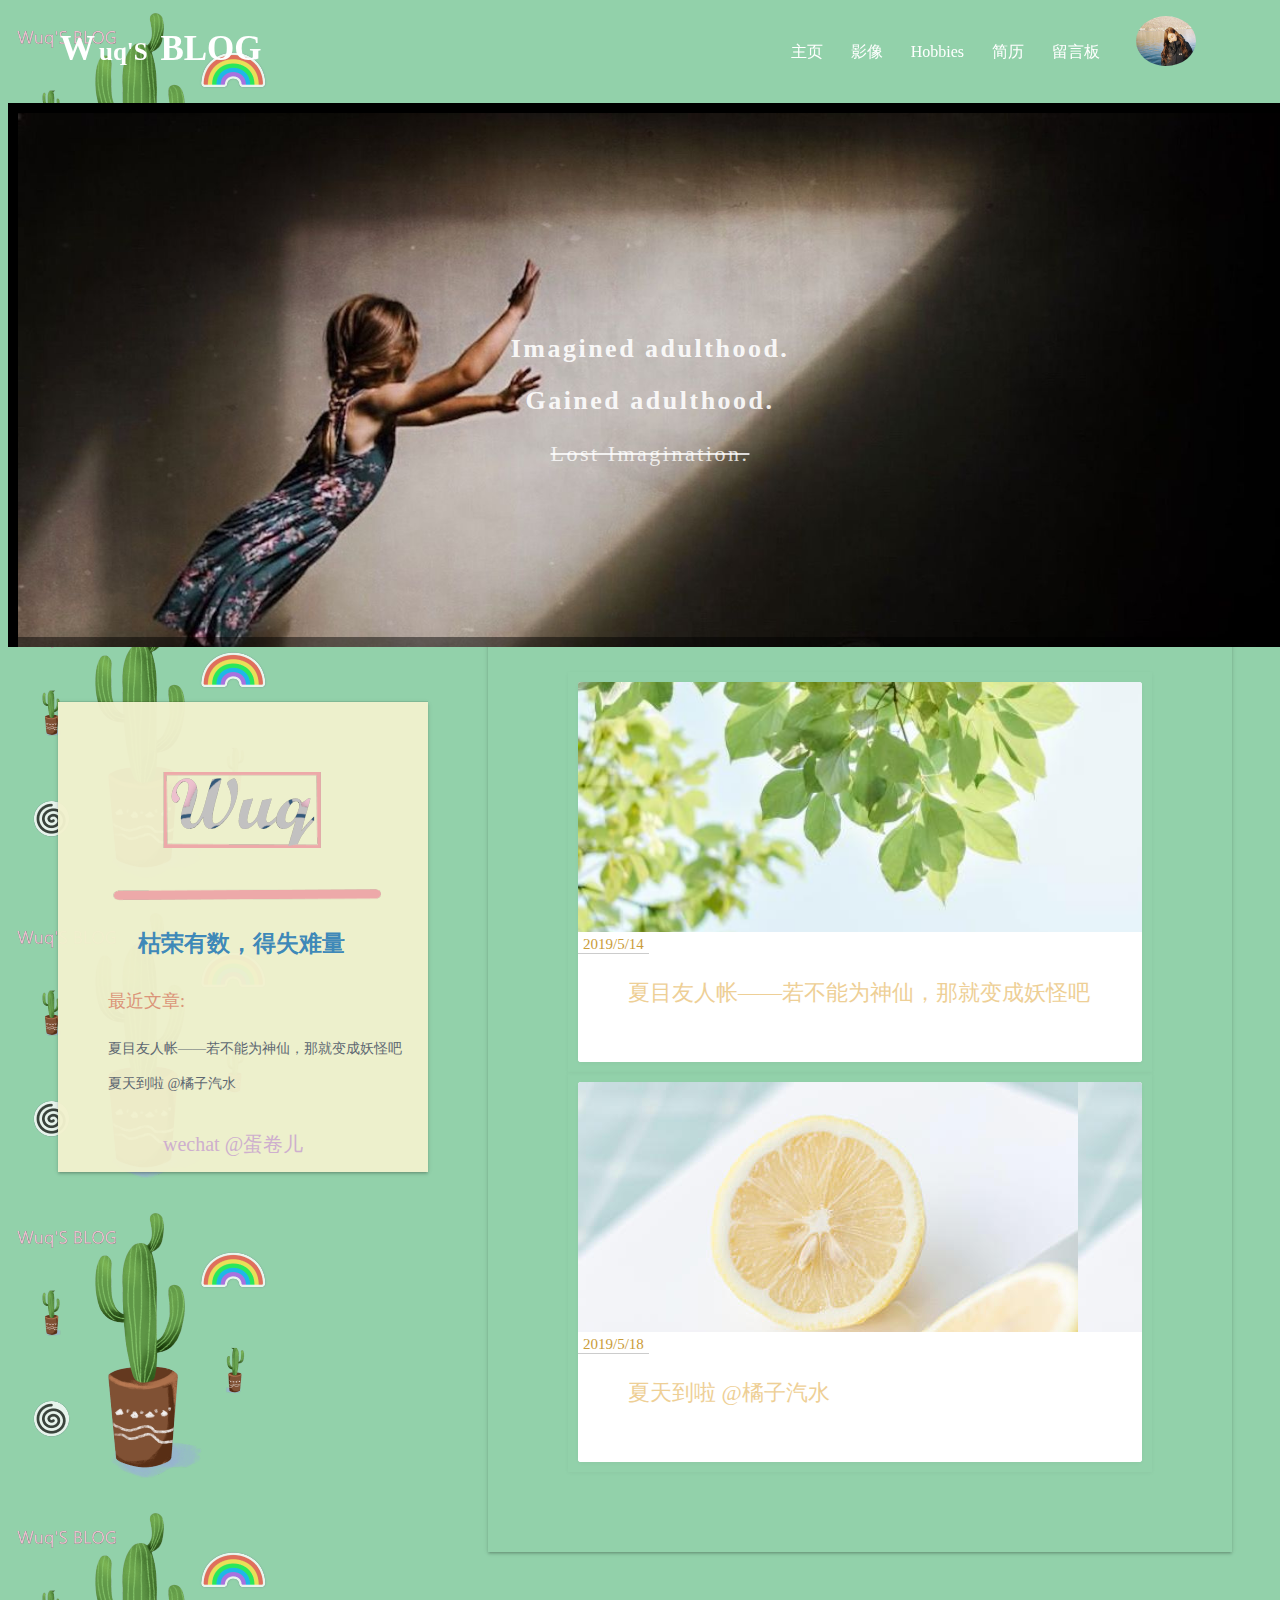
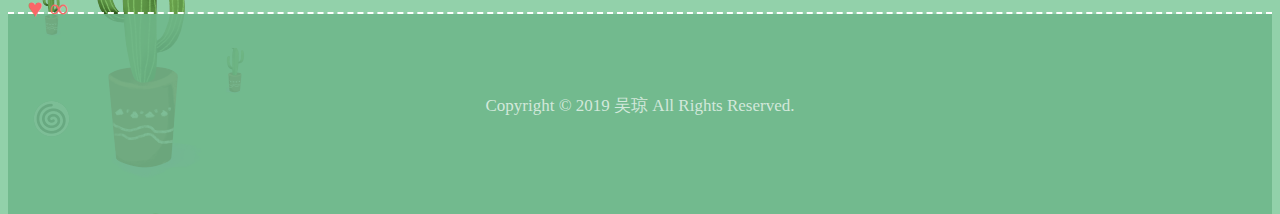
<file: index.html>
<!DOCTYPE html>
<html lang="en">
<head>
    <meta charset="UTF-8">
    <meta name="viewport" content="width=device-width, initial-scale=1.0">
    <meta http-equiv="X-UA-Compatible" content="ie=edge">
    <link rel="stylesheet" href="./css/index.css" type="text/css" media="all">
    <title>吴琼|BLOG</title>
</head>
<body>
    <header id="head">
        <div class="bar">
            <ul>
                <li>
                    <strong class="W">W</strong>
                    <strong class="u">uq'S</strong>
                    <strong class="W">&nbspBLOG</strong>
                </li>
                <img class="img" src="images/suzy.jpg">
                <li id="index">
                    <a href="index.html">主页</a>
                    <a href="album/album.html">影像</a>
                    <a href="Hobbies/hobby.html">Hobbies</a>
                    <a href="resume/resume.html">简历</a>
                    <a href="bbs/bbs.html">留言板</a>         
                </li>               
            </ul>
        </div>
    </header>
    <div class="pic">
        <div>
            <strong>Imagined adulthood.</strong>            
            <br>
            <strong>Gained adulthood.</strong> 
            <br>
            <span>Lost Imagination.</span>
        </div>
    </div>
    <div class="main">
        <article class="article">
            <div class="container">
                <div class="item_image" id="image1"></div>
                <div class="item_text">
                        <div class="box">
                                <a class="a" href="article/article1.html">
                                        绿川幸是夏天的花床<br>
                                        绿川幸是夏天的潮汐<br>
                                        绿川幸是夏天延绵不绝的草场<br>
                                        绿川幸是夏天的雨水敲打着窗棂<br>   
                                </a>
                        </div>
                        <div class="title">
                            <time class="time">2019/5/14</time>
                            <a href="article/article1.html" class="atitle">
                                夏目友人帐——若不能为神仙，那就变成妖怪吧
                            </a>
                        </div>
                </div>
            </div>
        </article>
        <article class="article">
                <div class="container">
                    <div class="item_image" id="image2"></div>
                    <div class="item_text">
                            <div class="box">
                                    <a class="a" href="article/article2.html">
                                            夏天的味道潮湿炎热<br>
                                            所以用冰爽清凉的东西做镇静剂<br>
                                            从冰柜里拿出来的橘子汽水成为不二之选<br>
                                            喝一口，好像我青春的味道<br>   
                                    </a>
                            </div>
                            <div class="title">
                                <time class="time">2019/5/18</time>
                                <a href="article/article2.html" class="atitle">
                                    夏天到啦 @橘子汽水
                                </a>
                            </div>
                    </div>
                </div>
            </article>
    </div>
    <aside class="aside">
        <img src="images/logo.png" class="logo">
        <strong class="BB">枯荣有数，得失难量</strong>
        <div class="box2">
            <p class="title2">
                最近文章:
            </p>
            <a class="aside-article" href="article/article1.html">
                夏目友人帐——若不能为神仙，那就变成妖怪吧
            </a><br>
            <a class="aside-article" href="article/article2.html">
                夏天到啦 @橘子汽水
            </a>
            <p class="wechat">
                wechat @蛋卷儿
            </p>
        </div>
    </aside>
    <footer class="foot">
        <div class="cut">
            <i class="con">&nbsp; &nbsp;&hearts; &infin;</i>
        </div>
        <div class="fbox">
            <span class="copy">Copyright &copy; 2019 吴琼 All Rights Reserved.</span>
        </div>
    </footer>
</body>
</html>
</file>
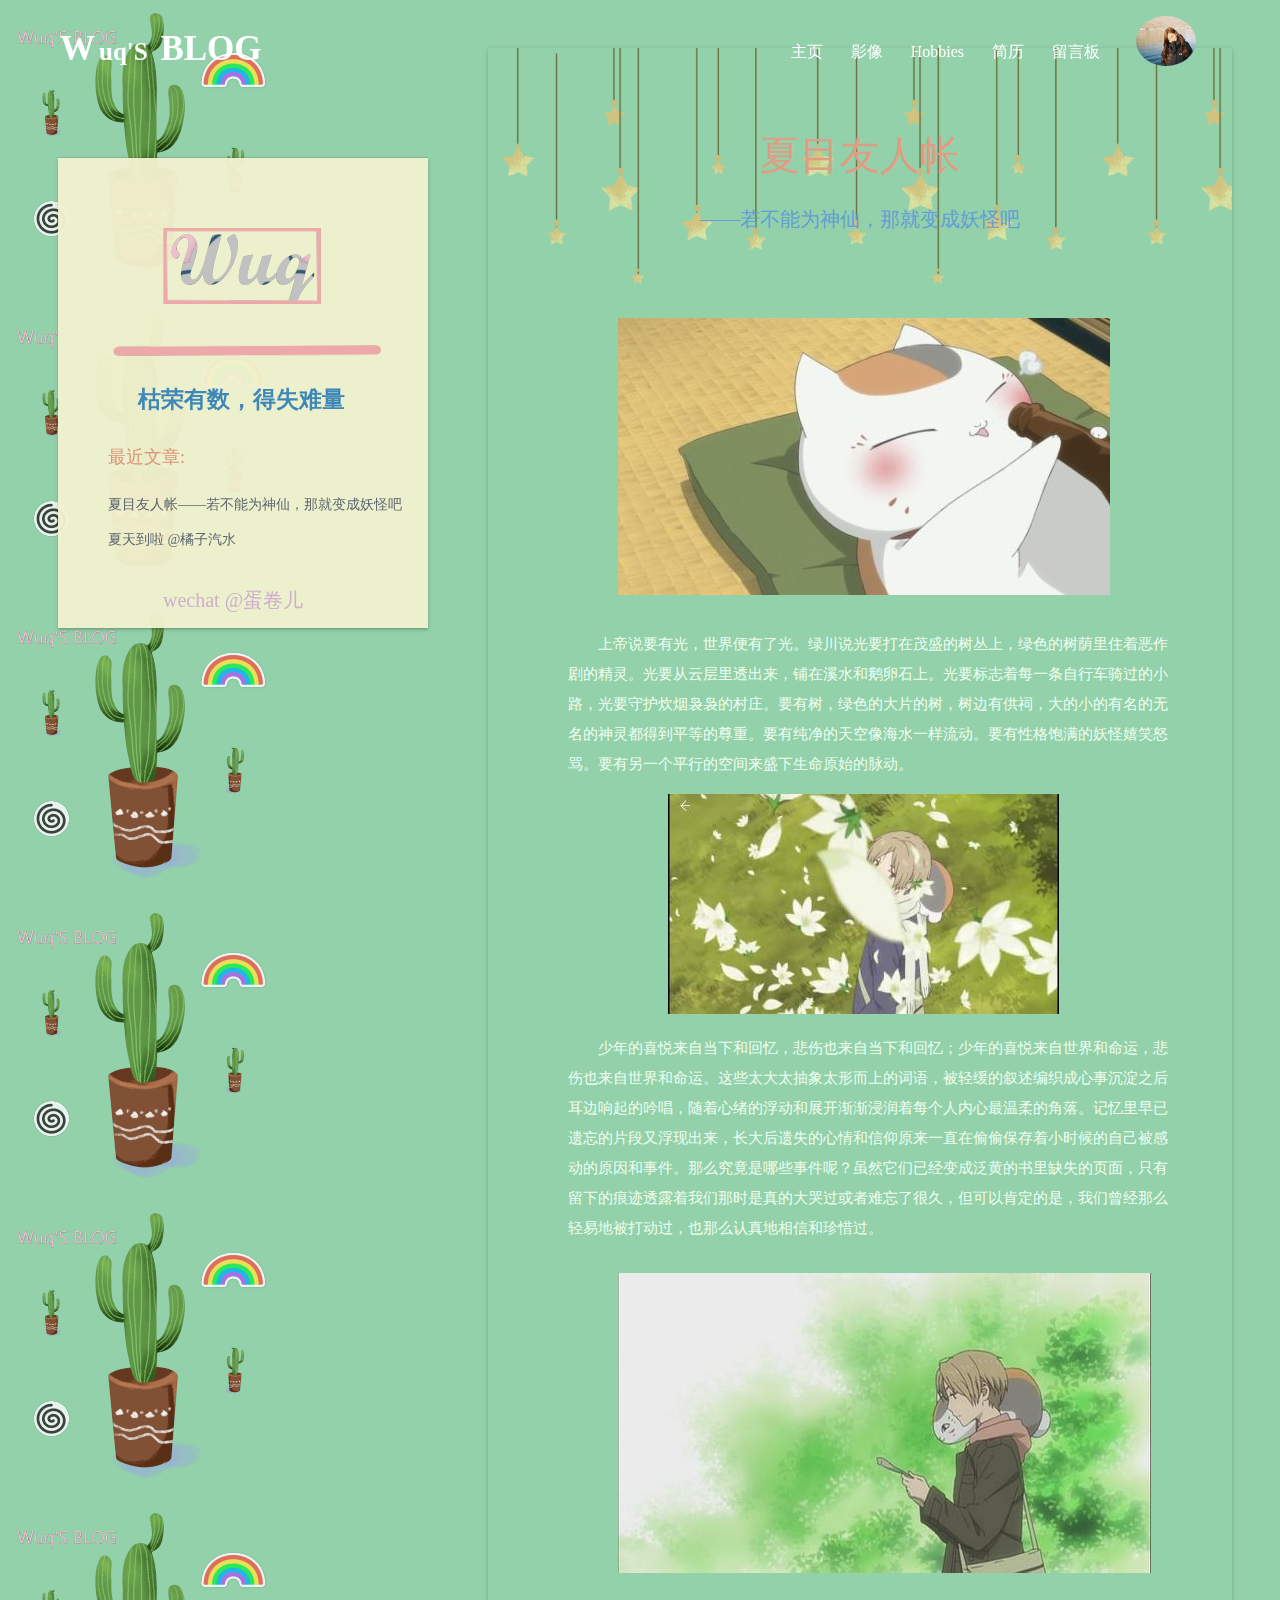
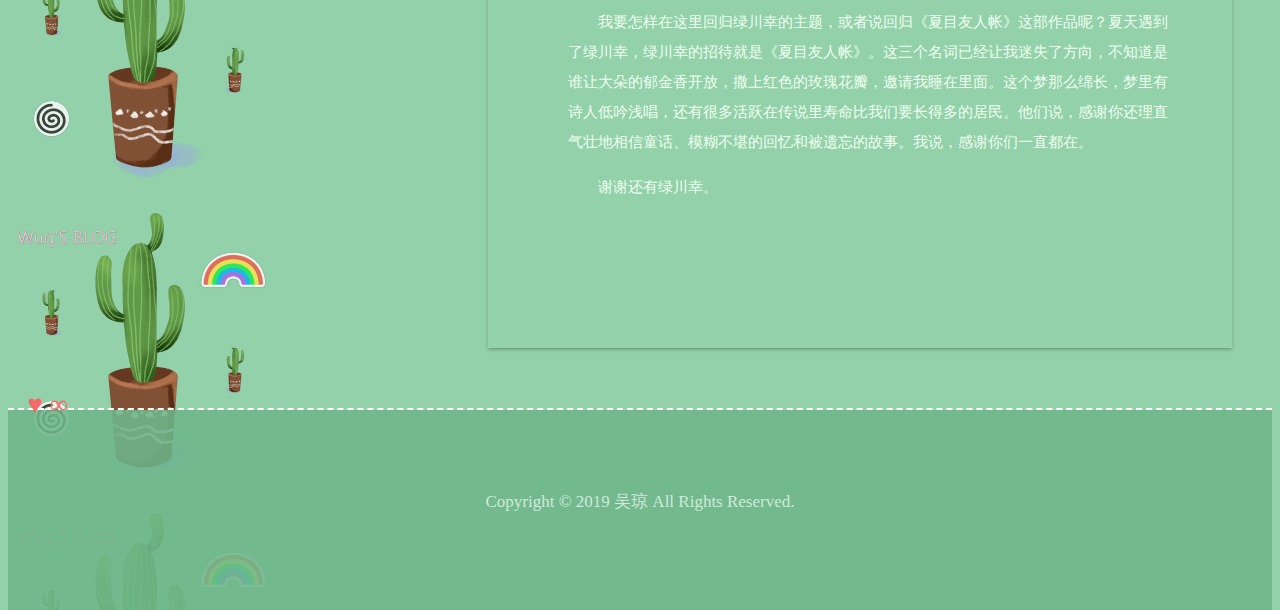
<file: article/article1.html>
<!DOCTYPE html>
<html lang="en">
<head>
    <meta charset="UTF-8">
    <meta name="viewport" content="width=device-width, initial-scale=1.0">
    <meta http-equiv="X-UA-Compatible" content="ie=edge">
    <title>我的文章</title>
    <link rel="stylesheet" href="../css/index.css" type="text/css" media="all">
    <link rel="stylesheet" href="../css/hobby.css" type="text/css" media="all">
</head>
<body>
    <header id="head">
        <div class="bar">
            <ul>
                <li>
                    <strong class="W">W</strong>
                    <strong class="u">uq'S</strong>
                    <strong class="W">&nbspBLOG</strong>
                </li>
                <img class="img" src="../images/suzy.jpg">
                <li id="index">
                    <a href="../index.html">主页</a>
                    <a href="../album/album.html">影像</a>
                    <a href="../Hobbies/hobby.html">Hobbies</a>
                    <a href="../resume/resume.html">简历</a>
                    <a href="../bbs/bbs.html">留言板</a>         
                </li>               
            </ul>
        </div>
    </header>
    <div class="main" id="main2">
        <div class="ar-tit">夏目友人帐</div>
        <div class="annot"><br>——若不能为神仙，那就变成妖怪吧</div>
        <div class="hobby">
            <img class="hanfu" src="../images/xiamu1.jpg">            
            <div>
                <p class="p">
                        上帝说要有光，世界便有了光。绿川说光要打在茂盛的树丛上，绿色的树荫里住着恶作剧的精灵。光要从云层里透出来，铺在溪水和鹅卵石上。光要标志着每一条自行车骑过的小路，光要守护炊烟袅袅的村庄。要有树，绿色的大片的树，树边有供祠，大的小的有名的无名的神灵都得到平等的尊重。要有纯净的天空像海水一样流动。要有性格饱满的妖怪嬉笑怒骂。要有另一个平行的空间来盛下生命原始的脉动。
                </p>
                <img id="hanfu" src="../images/xiamu3.jpg">
                <p class="p">
                        少年的喜悦来自当下和回忆，悲伤也来自当下和回忆；少年的喜悦来自世界和命运，悲伤也来自世界和命运。这些太大太抽象太形而上的词语，被轻缓的叙述编织成心事沉淀之后耳边响起的吟唱，随着心绪的浮动和展开渐渐浸润着每个人内心最温柔的角落。记忆里早已遗忘的片段又浮现出来，长大后遗失的心情和信仰原来一直在偷偷保存着小时候的自己被感动的原因和事件。那么究竟是哪些事件呢？虽然它们已经变成泛黄的书里缺失的页面，只有留下的痕迹透露着我们那时是真的大哭过或者难忘了很久，但可以肯定的是，我们曾经那么轻易地被打动过，也那么认真地相信和珍惜过。
                </p>
                <img class="hanfu" src="../images/xiamu2.jpg">
                <p class="p">
                        我要怎样在这里回归绿川幸的主题，或者说回归《夏目友人帐》这部作品呢？夏天遇到了绿川幸，绿川幸的招待就是《夏目友人帐》。这三个名词已经让我迷失了方向，不知道是谁让大朵的郁金香开放，撒上红色的玫瑰花瓣，邀请我睡在里面。这个梦那么绵长，梦里有诗人低吟浅唱，还有很多活跃在传说里寿命比我们要长得多的居民。他们说，感谢你还理直气壮地相信童话、模糊不堪的回忆和被遗忘的故事。我说，感谢你们一直都在。
                </p>
                <p class="p">
                        谢谢还有绿川幸。 
                </p>
            </div>
        </div>
    </div>
    <aside class="aside" id="aside">
            <img src="../images/logo.png" class="logo">
            <strong class="BB">枯荣有数，得失难量</strong>
            <div class="box2">
                <p class="title2">
                    最近文章:
                </p>
                <a class="aside-article" href="article1.html">
                    夏目友人帐——若不能为神仙，那就变成妖怪吧
                </a><br>
                <a class="aside-article" href="../article/article2.html">
                    夏天到啦 @橘子汽水
                </a>
                <p class="wechat">
                    wechat @蛋卷儿
                </p>
            </div>
     </aside>
     <footer class="foot">
            <div class="cut">
                <i class="con">&nbsp; &nbsp;&hearts; &infin;</i>
            </div>
            <div class="fbox">
                <span class="copy">Copyright &copy; 2019 吴琼 All Rights Reserved.</span>
            </div>
     </footer>
</body>
</html>
</file>
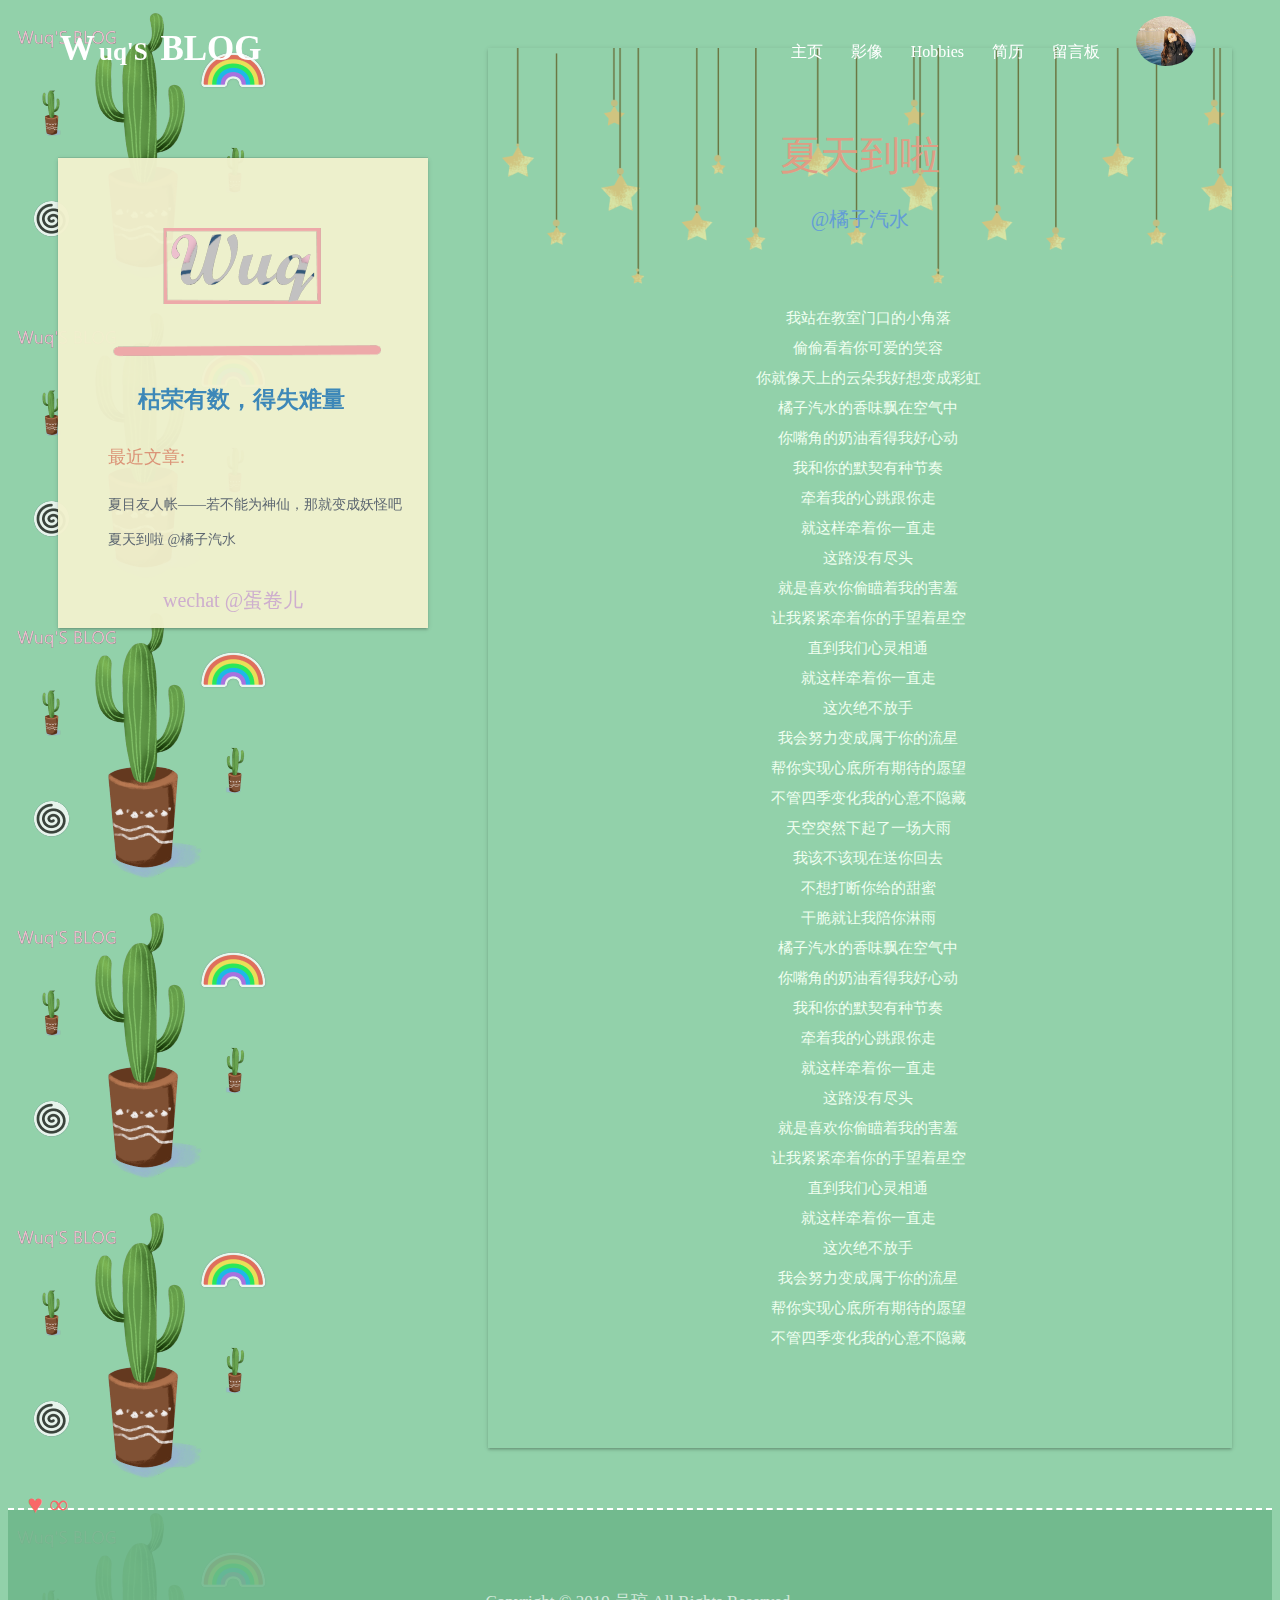
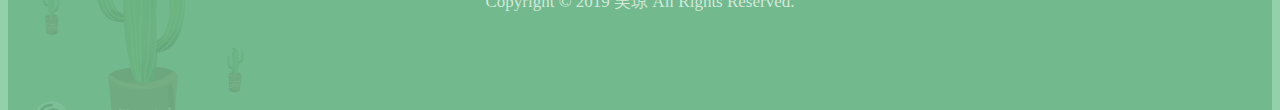
<file: article/article2.html>
<!DOCTYPE html>
<html lang="en">
<head>
    <meta charset="UTF-8">
    <meta name="viewport" content="width=device-width, initial-scale=1.0">
    <meta http-equiv="X-UA-Compatible" content="ie=edge">
    <title>我的文章</title>
    <link rel="stylesheet" href="../css/index.css" type="text/css" media="all">
    <link rel="stylesheet" href="../css/hobby.css" type="text/css" media="all">
</head>
<body>
    <header id="head">
        <div class="bar">
            <ul>
                <li>
                    <strong class="W">W</strong>
                    <strong class="u">uq'S</strong>
                    <strong class="W">&nbspBLOG</strong>
                </li>
                <img class="img" src="../images/suzy.jpg">
                <li id="index">
                    <a href="../index.html">主页</a>
                    <a href="../album/album.html">影像</a>
                    <a href="../Hobbies/hobby.html">Hobbies</a>
                    <a href="../resume/resume.html">简历</a>
                    <a href="../bbs/bbs.html">留言板</a>         
                </li>               
            </ul>
        </div>
    </header>
    <div class="main" id="main3">
        <div class="ar-tit">夏天到啦 </div>
        <div class="annot"><br>@橘子汽水</div>
        <div class="hobby">
            <div>
                <p class="p" id="lyrics">
                    我站在教室门口的小角落<br>
                    偷偷看着你可爱的笑容<br>
                    你就像天上的云朵我好想变成彩虹
                    <br>橘子汽水的香味飘在空气中
                    <br>你嘴角的奶油看得我好心动
                    <br>我和你的默契有种节奏
                    <br>牵着我的心跳跟你走
                    <br>就这样牵着你一直走
                    <br>这路没有尽头
                    <br>就是喜欢你偷瞄着我的害羞
                    <br>让我紧紧牵着你的手望着星空
                    <br>直到我们心灵相通
                    <br>就这样牵着你一直走
                    <br>这次绝不放手
                    <br>我会努力变成属于你的流星
                    <br>帮你实现心底所有期待的愿望
                    <br>不管四季变化我的心意不隐藏
                    <br>天空突然下起了一场大雨
                    <br>我该不该现在送你回去
                    <br>不想打断你给的甜蜜
                    <br>干脆就让我陪你淋雨
                    <br>橘子汽水的香味飘在空气中
                    <br>你嘴角的奶油看得我好心动
                    <br>我和你的默契有种节奏
                    <br>牵着我的心跳跟你走
                    <br>就这样牵着你一直走
                    <br>这路没有尽头
                    <br>就是喜欢你偷瞄着我的害羞
                    <br>让我紧紧牵着你的手望着星空
                    <br>直到我们心灵相通
                    <br>就这样牵着你一直走
                    <br>这次绝不放手
                    <br>我会努力变成属于你的流星
                    <br>帮你实现心底所有期待的愿望
                    <br>不管四季变化我的心意不隐藏
                </p>
            </div>
        </div>
    </div>
    <aside class="aside" id="aside">
            <img src="../images/logo.png" class="logo">
            <strong class="BB">枯荣有数，得失难量</strong>
            <div class="box2">
                <p class="title2">
                    最近文章:
                </p>
                <a class="aside-article" href="article1.html">
                    夏目友人帐——若不能为神仙，那就变成妖怪吧
                </a><br>
                <a class="aside-article" href="../article/article2.html">
                    夏天到啦 @橘子汽水
                </a>
                <p class="wechat">
                    wechat @蛋卷儿
                </p>
            </div>
     </aside>
     <footer class="foot">
            <div class="cut">
                <i class="con">&nbsp; &nbsp;&hearts; &infin;</i>
            </div>
            <div class="fbox">
                <span class="copy">Copyright &copy; 2019 吴琼 All Rights Reserved.</span>
            </div>
     </footer>
</body>
</html>
</file>
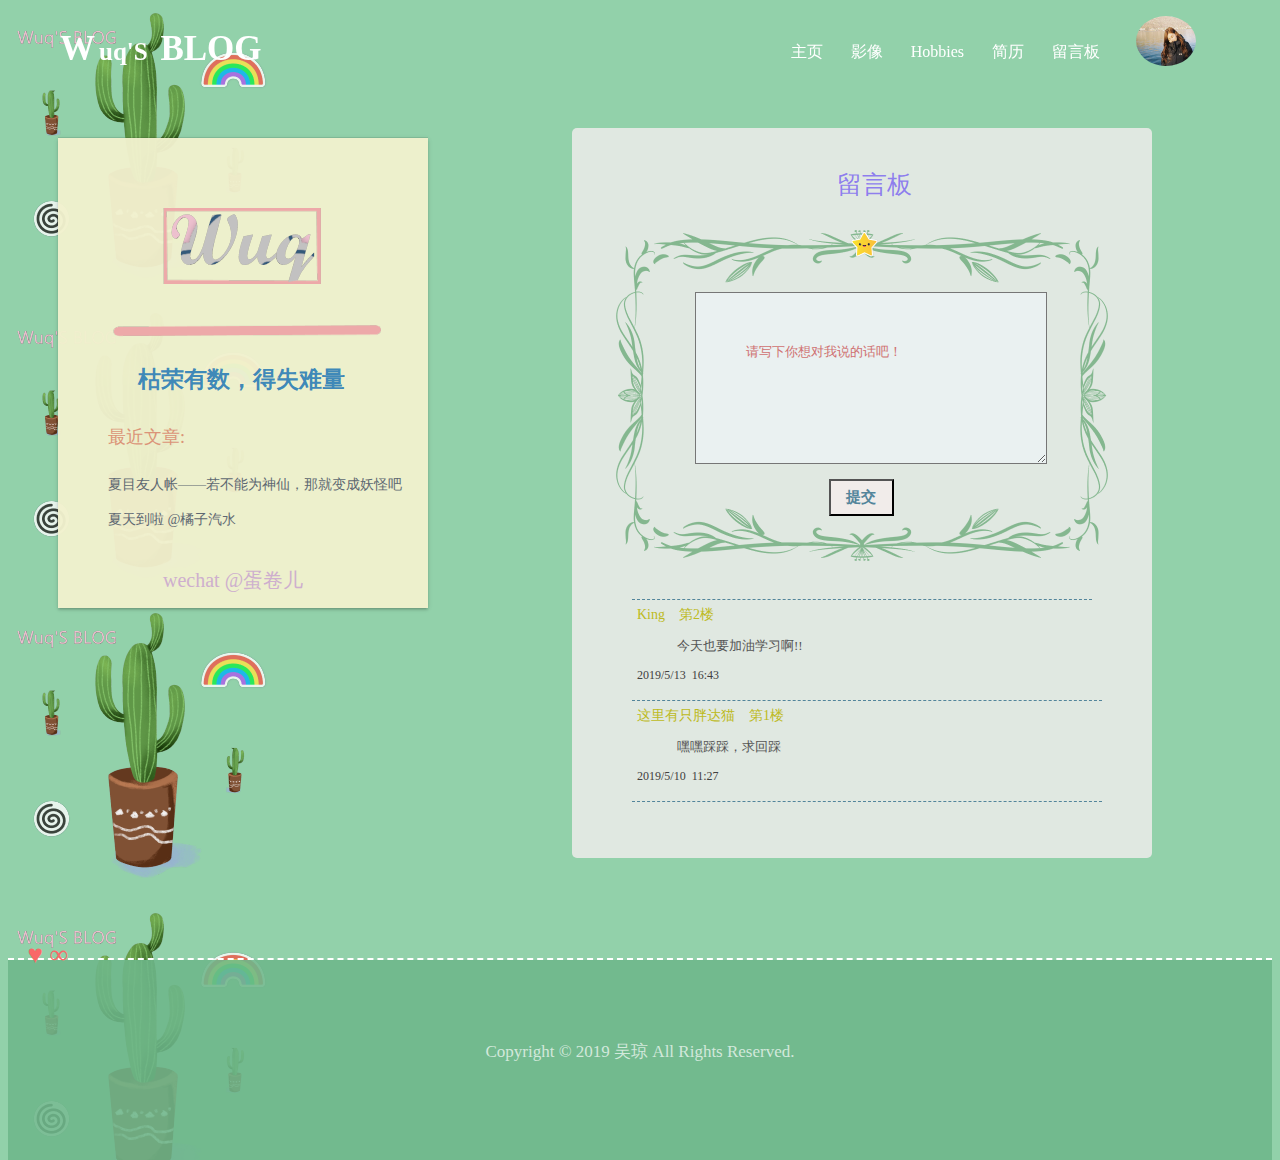
<file: bbs/bbs.html>
<!DOCTYPE html>
<html lang="en">
<head>
    <meta charset="UTF-8">
    <meta name="viewport" content="width=device-width, initial-scale=1.0">
    <meta http-equiv="X-UA-Compatible" content="ie=edge">
    <title>Wuq的留言板</title>
    <link rel="stylesheet" href="../css/index.css" type="text/css" media="all">
    <link rel="stylesheet" href="../css/bbs.css" type="text/css" media="all">
</head>
<body>
    <header id="head">
        <div class="bar">
            <ul>
                <li>
                    <strong class="W">W</strong>
                    <strong class="u">uq'S</strong>
                    <strong class="W">&nbspBLOG</strong>
                </li>
                <img class="img" src="../images/suzy.jpg">
                <li id="index">
                    <a href="../index.html">主页</a>
                    <a href="../album/album.html">影像</a>
                    <a href="../Hobbies/hobby.html">Hobbies</a>
                    <a href="../resume/resume.html">简历</a>
                    <a href="bbs.html">留言板</a>         
                </li>               
            </ul>
        </div>
    </header>
    <div class="comments">
        <span class="co-tit">留言板</span>
        <div class="co-con">
          <form action="" method="POST">
            <div class="co-box">
                <br>
                <div class="wrapper">
                <table class="survey">
                    <tbody>
                        <tr>
                            <td >
                                                                 
                                    <textarea class="textarea"  id="option1011" rows="5" cols="40" onkeyup="checkconditions(this.value, this.name, this.type)">请写下你想对我说的话吧！</textarea>
                                                             
                            </td>
                        </tr>
                    </tbody>
                </table>
                <table class="submit">
                        <tbody>
                            <tr>
                                <td class="button">
                                    <button class="button" type="submit" onclick="javascript:document.limesurvey.move.value = 'movesubmit';" role="button" aria-disabled="false"> 
                                         <span class="button">提交</span>
                                    </button>
                                </td>
                            </tr>
                        </tbody>
                </table>
            </div>
            </div>
          </form>
        </div>
        <div class="co-text">
            <div class="text-detail">
                <span class="name">King&nbsp;&nbsp;&nbsp;&nbsp;第2楼</span>
                <p class="ttt">今天也要加油学习啊!!</p>
                <p class="tim">2019/5/13&nbsp;&nbsp;16:43</p>
            </div>
            <div class="text-detail">
                <span class="name">这里有只胖达猫&nbsp;&nbsp;&nbsp;&nbsp;第1楼</span>
                <p class="ttt">嘿嘿踩踩，求回踩</p>
                <p class="tim">2019/5/10&nbsp;&nbsp;11:27</p>
            </div>
        </div>
    </div>
    <aside class="aside" id="aside">
            <img src="../images/logo.png" class="logo">
            <strong class="BB">枯荣有数，得失难量</strong>
            <div class="box2">
                <p class="title2">
                    最近文章:
                </p>
                <a class="aside-article" href="../article/article1.html">
                    夏目友人帐——若不能为神仙，那就变成妖怪吧
                </a><br>
                <a class="aside-article" href="../article/article2.html">
                    夏天到啦 @橘子汽水
                </a>
                <p class="wechat">
                    wechat @蛋卷儿
                </p>
            </div>
     </aside>
     <footer class="foot">
            <div class="cut">
                <i class="con">&nbsp; &nbsp;&hearts; &infin;</i>
            </div>
            <div class="fbox">
                <span class="copy">Copyright &copy; 2019 吴琼 All Rights Reserved.</span>
            </div>
     </footer>
</body>
</html>
</file>
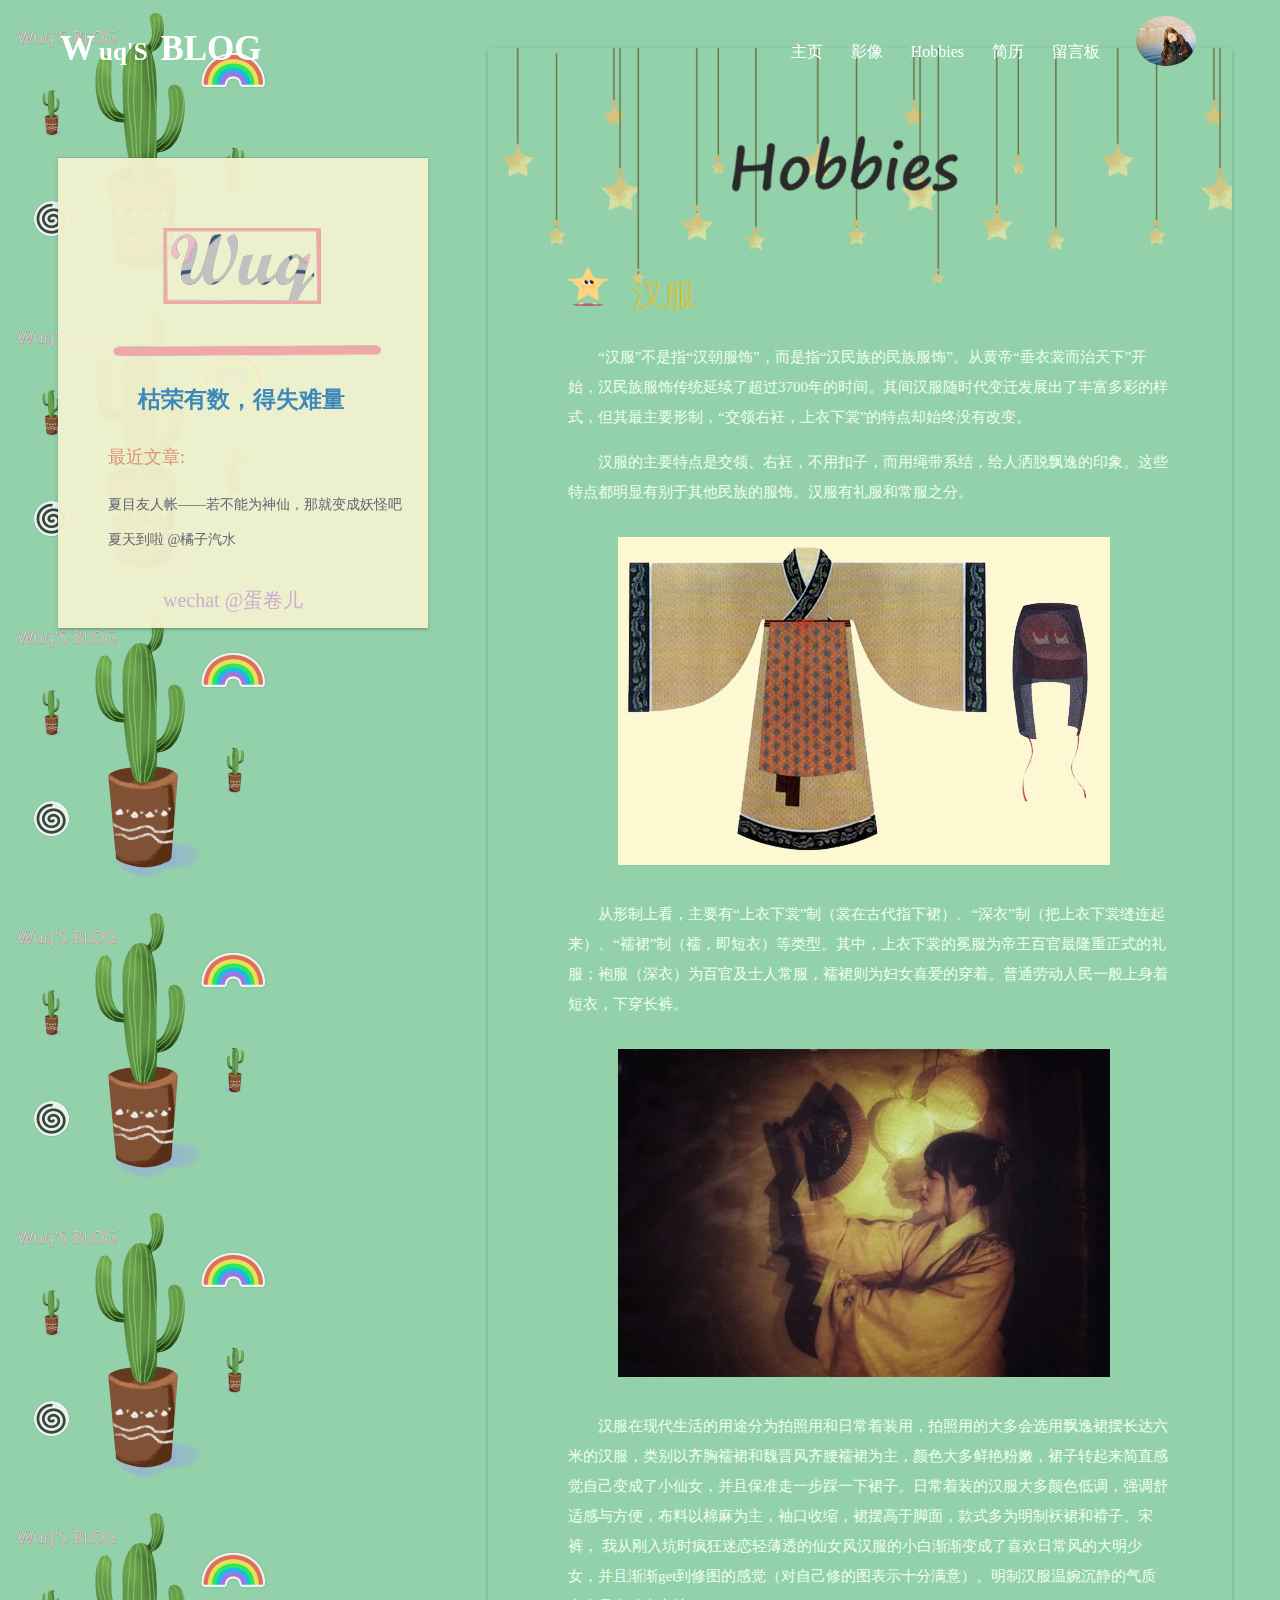
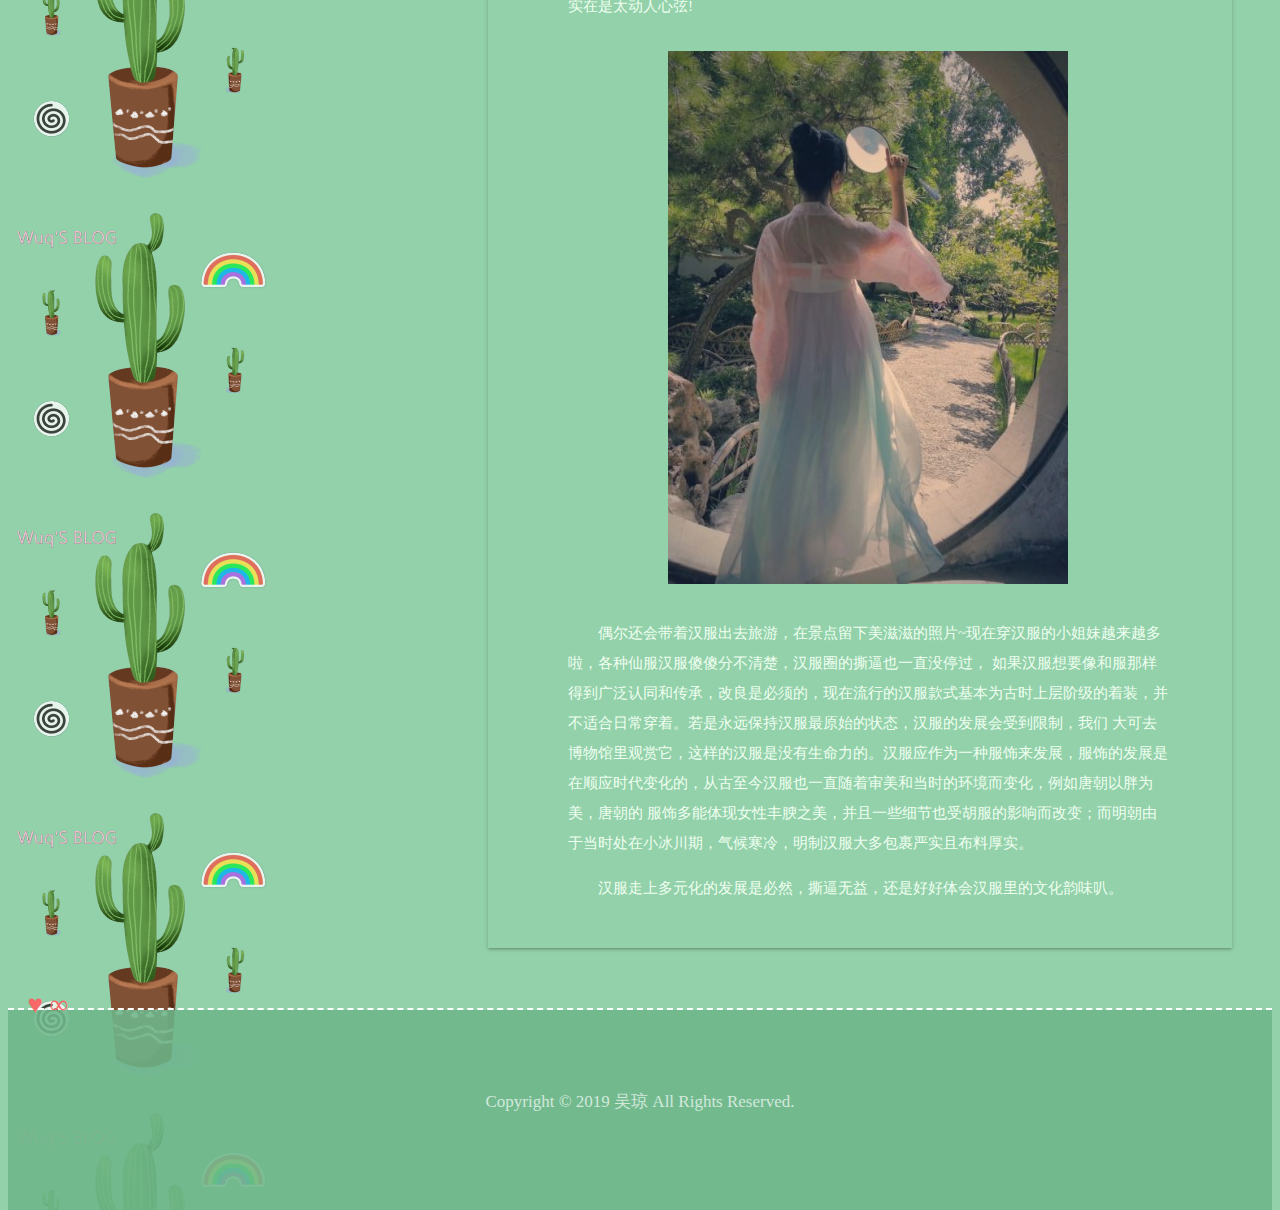
<file: Hobbies/hobby.html>
<!DOCTYPE html>
<html lang="en">
<head>
    <meta charset="UTF-8">
    <meta name="viewport" content="width=device-width, initial-scale=1.0">
    <meta http-equiv="X-UA-Compatible" content="ie=edge">
    <title>Hobbies</title>
    <link rel="stylesheet" href="../css/index.css" type="text/css" media="all">
    <link rel="stylesheet" href="../css/hobby.css" type="text/css" media="all">
</head>
<body>
    <header id="head">
        <div class="bar">
            <ul>
                <li>
                    <strong class="W">W</strong>
                    <strong class="u">uq'S</strong>
                    <strong class="W">&nbspBLOG</strong>
                </li>
                <img class="img" src="../images/suzy.jpg">
                <li id="index">
                    <a href="../index.html">主页</a>
                    <a href="../album/album.html">影像</a>
                    <a href="hobby.html">Hobbies</a>
                    <a href="../resume/resume.html">简历</a>
                    <a href="../bbs/bbs.html">留言板</a>         
                </li>               
            </ul>
        </div>
    </header>
    <div class="main" id="main">
        <img class="img-tit" src="../images/hobby.png">
        <div class="hobby">
            <div class="hob-tit">
                <img class="img3" src="../images/cartoon.png">
                <span class="tit">汉服</span>
            </div>
            <div>
                <p class="p">
                    “汉服”不是指“汉朝服饰”，而是指“汉民族的民族服饰”。从黄帝“垂衣裳而治天下”开始，汉民族服饰传统延续了超过3700年的时间。其间汉服随时代变迁发展出了丰富多彩的样式，但其最主要形制，“交领右衽，上衣下裳”的特点却始终没有改变。
                </p>
                <p class="p">
                    汉服的主要特点是交领、右衽，不用扣子，而用绳带系结，给人洒脱飘逸的印象。这些特点都明显有别于其他民族的服饰。汉服有礼服和常服之分。
                </p>
                <img class="hanfu" src="../images/hanfu.jpg">
                <p class="p">
                    从形制上看，主要有“上衣下裳”制（裳在古代指下裙）、“深衣”制（把上衣下裳缝连起来）、“襦裙”制（襦，即短衣）等类型。其中，上衣下裳的冕服为帝王百官最隆重正式的礼服；袍服（深衣）为百官及士人常服，襦裙则为妇女喜爱的穿着。普通劳动人民一般上身着短衣，下穿长裤。
                </p>
                <img class="hanfu" src="../images/hanfu1.jpeg">
                <p class="p">
                    汉服在现代生活的用途分为拍照用和日常着装用，拍照用的大多会选用飘逸裙摆长达六米的汉服，类别以齐胸襦裙和魏晋风齐腰襦裙为主，颜色大多鲜艳粉嫩，裙子转起来简直感觉自己变成了小仙女，并且保准走一步踩一下裙子。日常着装的汉服大多颜色低调，强调舒适感与方便，布料以棉麻为主，袖口收缩，裙摆高于脚面，款式多为明制袄裙和褙子、宋裤，
                    我从刚入坑时疯狂迷恋轻薄透的仙女风汉服的小白渐渐变成了喜欢日常风的大明少女，并且渐渐get到修图的感觉（对自己修的图表示十分满意）。明制汉服温婉沉静的气质实在是太动人心弦!
                </p>
                <img class="hanfu" id="hanfu" src="../images/hanfu2.jpeg">
                <p class="p">
                    偶尔还会带着汉服出去旅游，在景点留下美滋滋的照片~现在穿汉服的小姐妹越来越多啦，各种仙服汉服傻傻分不清楚，汉服圈的撕逼也一直没停过，
                    如果汉服想要像和服那样得到广泛认同和传承，改良是必须的，现在流行的汉服款式基本为古时上层阶级的着装，并不适合日常穿着。若是永远保持汉服最原始的状态，汉服的发展会受到限制，我们
                    大可去博物馆里观赏它，这样的汉服是没有生命力的。汉服应作为一种服饰来发展，服饰的发展是在顺应时代变化的，从古至今汉服也一直随着审美和当时的环境而变化，例如唐朝以胖为美，唐朝的
                    服饰多能体现女性丰腴之美，并且一些细节也受胡服的影响而改变；而明朝由于当时处在小冰川期，气候寒冷，明制汉服大多包裹严实且布料厚实。
                </p>
                <p class="p">
                    汉服走上多元化的发展是必然，撕逼无益，还是好好体会汉服里的文化韵味叭。
                </p>
            </div>
        </div>
    </div>
    <aside class="aside" id="aside">
            <img src="../images/logo.png" class="logo">
            <strong class="BB">枯荣有数，得失难量</strong>
            <div class="box2">
                <p class="title2">
                    最近文章:
                </p>
                <a class="aside-article" href="../article/article1.html">
                    夏目友人帐——若不能为神仙，那就变成妖怪吧
                </a><br>
                <a class="aside-article" href="../article/article2.html">
                    夏天到啦 @橘子汽水
                </a>
                <p class="wechat">
                    wechat @蛋卷儿
                </p>
            </div>
     </aside>
     <footer class="foot">
            <div class="cut">
                <i class="con">&nbsp; &nbsp;&hearts; &infin;</i>
            </div>
            <div class="fbox">
                <span class="copy">Copyright &copy; 2019 吴琼 All Rights Reserved.</span>
            </div>
     </footer>
</body>
</html>
</file>
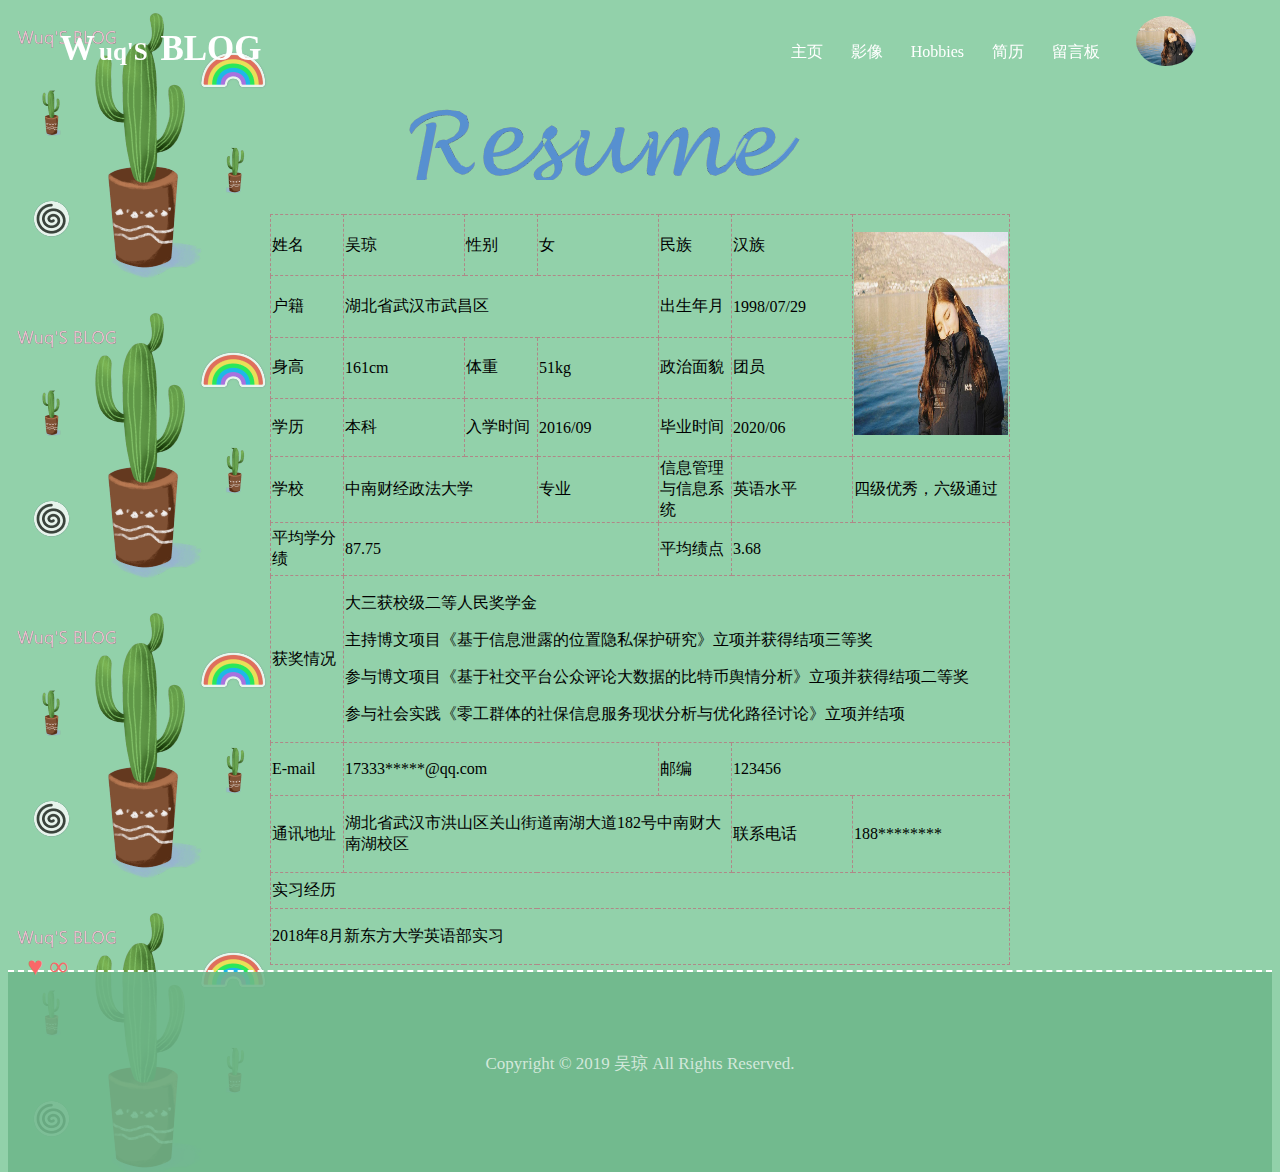
<file: resume/resume.html>
<!DOCTYPE html>
<html lang="en">
<head>
    <meta charset="UTF-8">
    <meta name="viewport" content="width=device-width, initial-scale=1.0">
    <meta http-equiv="X-UA-Compatible" content="ie=edge">
    <title>简历</title>
    <link rel="stylesheet" href="../css/index.css" type="text/css" media="all">
    <link rel="stylesheet" href="../css/resume.css" type="text/css" media="all">
</head>
<body>
    <header id="head">
        <div class="bar">
            <ul>
                <li>
                    <strong class="W">W</strong>
                    <strong class="u">uq'S</strong>
                    <strong class="W">&nbspBLOG</strong>
                </li>
                <img class="img" src="../images/suzy.jpg">
                <li id="index">
                    <a href="../index.html">主页</a>
                    <a href="../album/album.html">影像</a>
                    <a href="../Hobbies/hobby.html">Hobbies</a>
                    <a href="resume.html">简历</a>
                    <a href="../bbs/bbs.html">留言板</a>         
                </li>               
            </ul>
        </div>
    </header>
    <div class="res">
        <img src="../images/resume.png" class="img-tit">
            <table class="resume">
                    <tr>
                      <td class="td1">姓名</td>
                      <td class="td2">吴琼</td>
                      <td class="td1">性别</td>
                      <td class="td2">女</td>
                      <td class="td1">民族</td>
                      <td class="td2">汉族</td>
                      <td class="picture" rowspan="4"><p><img src="../images/suzy.jpg" width="154" height="203" /></p></td>
                    </tr>
                    <tr>
                            <td class="td1">户籍</td>
                            <td colspan="3">湖北省武汉市武昌区</td>
                            <td>出生年月</td>
                            <td>1998/07/29</td>
                    </tr>
                    <tr>
                      <td class="td1">身高</td>
                      <td>161cm</td>
                      <td>体重</td>
                      <td>51kg</td>
                      <td>政治面貌</td>
                      <td>团员</td>
                    </tr>
                    <tr>
                      <td height="31">学历</td>
                      <td>本科</td>
                      <td>入学时间</td>
                      <td>2016/09</td>
                      <td>毕业时间</td>
                      <td>2020/06</td>
                    </tr>
                    
                    <tr>
                      <td>学校</td>
                      <td colspan="2">中南财经政法大学</td>
                      <td height="39">专业</td>
                      <td>信息管理与信息系统</td>
                      <td>英语水平</td>
                      <td>四级优秀，六级通过</td>
                    </tr>
                    <tr>
                      <td height="39">平均学分绩</td>
                      <td colspan="3"><p>87.75</p></td>
                      <td>平均绩点</td>
                      <td colspan="2"><p >3.68</p></td>
                    </tr>
                    <tr>
                      <td><p >获奖情况</p></td>
                      <td colspan="6"><p >大三获校级二等人民奖学金 </p>
                        <p >主持博文项目《基于信息泄露的位置隐私保护研究》立项并获得结项三等奖</p>
                        <p >参与博文项目《基于社交平台公众评论大数据的比特币舆情分析》立项并获得结项二等奖 </p>
                        <p >参与社会实践《零工群体的社保信息服务现状分析与优化路径讨论》立项并结项</p>
                    </tr>
                    <tr>
                      <td><p >E-mail</p></td>
                      <td colspan="3"><p >17333*****@qq.com</p></td>
                      <td>邮编</td>
                      <td colspan="3">123456</td>
                    </tr>
                    <tr>
                            <td><p >通讯地址</p></td>
                            <td colspan="4"><p >湖北省武汉市洪山区关山街道南湖大道182号中南财大南湖校区</p></td>
                            <td><p >联系电话</p></td>
                            <td><p >188********</p></td>
                          </tr>
                    <tr>
                      <td height="33" colspan="7">实习经历</td>
                    </tr>
                    <tr>
                      <td colspan="7"><p >2018年8月新东方大学英语部实习</p></td>
                    </tr>
             </table>
    </div>
     <footer class="foot">
            <div class="cut">
                <i class="con">&nbsp; &nbsp;&hearts; &infin;</i>
            </div>
            <div class="fbox">
                <span class="copy">Copyright &copy; 2019 吴琼 All Rights Reserved.</span>
            </div>
     </footer>
</body>
</html>
</file>
<file: css/index.css>
@font-face{
    font-family:octicons-link;
    src:url([data-uri]) format("woff")
}

article, aside, audio, details, figcaption, figure, footer, header, mark, menu, nav, option, path, section, select, summary, svg, time, video 
{
    display: block;
    margin: 0;
    padding: 0;
    -webkit-tap-highlight-color: rgba(255,255,255,0);
}

b, body, div, fieldset, form, h1, h2, h3, h4, h5, h6, html, p {
    -webkit-text-size-adjust: none;
}

div{
    display: block;
}

body {
    font: 14px/1.5 ,arial,"sans-serif";
    background-color: rgba(119, 197, 149, 0.801);
    background-image: url(../images/back.png) ;
    background-repeat: repeat-y;
}

a{
    text-decoration: none;
}

/**页眉**/
#head{
    position: fixed;
    width: 100%;
    height: 76px;
    color: #fff;
    z-index: 100;
    transition: all .3s;
    top: 0;
    top: 0;
}

#head .bar{
    position: relative;
    width: 100%;
    margin: 0 auto;
    height: 66px;
}

#head .bar ul li{
    border: 0;
    display: inline-block;
    height: 66px;
    line-height: 66px;
    font-size: 16px;
    position: relative;
    cursor: pointer;
    padding: 0 12px;
    white-space: nowrap;
    color: #fff;
  
}

.W{
    font-size: 35px;
}

.u{
    font-size:25px;
}

#index{
    top:3px;
    float: right;
}

#index a{
    display: inline-block;
    padding: 0 12px;
    white-space: nowrap;
    color: #fff;
    text-decoration: none;
}

#index a:hover{
    color:rgba(224, 164, 236, 0.945);
}

.img{
    height: 50px;
    width: 60px;
    display: inline-block;
    padding: 0 12px;
    border-radius: 50%;
    float: right;
    margin-right: 80px;
    top:10px;
}

.pic{
    position: relative;
    border: 10px solid rgba(0, 0, 0, 0.466);
    background: url(../images/background.jpg) no-repeat;
    background-size: cover;
    background-color: black;
    width: 100%;
    height: 524px;
    top:95px;
    margin: 0px;
}

.pic div{
    padding: 210px 0;
    font-size: 26px;
    position: relative;
    color: hsla(0,0%,100%,.9);
    text-align: center;
    line-height: 2;
    z-index: 2;
    letter-spacing: 2.5px;
}


.pic div span{
    font-size: 22px;
    text-decoration: line-through;
    font-style: normal;
    color: hsla(0,0%,100%,.8);
    text-shadow: 0 0 0 transparent;
}

/*主体内容区*/
.main{
    float: right;
    box-sizing: border-box;
    padding: 80px;
    width: calc(100% - 520px);
    min-height: 700px;
    box-shadow: 0 2px 2px 0 rgba(0,0,0,0.12), 0 3px 1px -2px rgba(0,0,0,0.06), 0 1px 5px 0 rgba(0,0,0,0.12);
    border-radius: initial;
    margin:40px;
    margin-top: 40px;
}

.article{
    padding: 10px;
    align-items: center;
    box-sizing: border-box;
    transition: all .3s;
    box-shadow: 0 1px 4px rgba(0,0,0,0.04);
}

.container{
    position: relative;
    border-radius: 3px;
    background-color: #fff;
    box-shadow: 0 1px 4px rgba(0,0,0,0.04);
    overflow: hidden;
}

.item_image{
    margin-bottom: 130px;
    height: 250px;
    transition: transform .5s ease, filter .5s ease;
    background-position: 50% 50%;
    background-size: cover;
    width:100%;
    position: relative;
}

.item_image:hover{
    background-color: rgba(0, 0, 0, 0.623);
    transition: transform .5s ease, filter .5s ease;
}

.time{
    position: absolute;
    top: 0;
    left: 0;
    border-bottom: 1px solid #ccc;
    font-size: 15px;
    padding: 4px 5px 0;
    color: rgb(202, 156, 57);
    z-index: 10000;
}

.box{
    height: 250px;
    width:100%;
    position: relative;
    transition: all .5s;
}


.box a{
    width:100%;
    height: 100%;
    display:none;
    position:absolute; 
    color:#FFF;
    z-index: 200;
    filter:  alpha(opacity=10);
    opacity: 0.9;
    margin-top:55px;
    margin-left: 100px;
    line-height: 36px;
    text-overflow: ellipsis;
}

.box:hover{
    background: rgba(0, 0, 0, 0.459);
    z-index: 100;
    transition: transform .5s ease, filter .5s ease;
}

.box:hover a{
    display: block;
    z-index:100;
    transition: transform .5s ease, filter .5s ease;
}





#image1{
    background-image: url("../images/image1.jpg");
}


.item_text{
    position: absolute;
    height: 100%;
    top: 0;
    width: 100%;
    color: #fff;
    word-break: break-all;
    box-sizing: border-box;
    transition: all .5s;
    z-index: 10000;
}

.title{
    top: 250px;
    height: 130px;
    box-sizing: border-box;
    padding: 20px;
    background-color: #fff;
    position: absolute;
    width: 100%;
}

.atitle{
    font-size: 22px;
    line-height: 22px;
    font-weight: normal;  
    text-overflow: ellipsis;
    -webkit-box-orient: vertical;
    display: -webkit-box;
    color: rgb(238, 207, 150);
    padding: 30px;
}

.atitle:hover{
    color: rgb(163, 205, 219);
}

#image2{
    background: url("../images/image4.jpg");
}


/*边栏区*/
.aside{
    opacity: 1;
    background-color: rgba(241, 241, 205, 0.966);
    box-shadow: 0 2px 2px 0 rgba(0,0,0,0.12), 0 3px 1px -2px rgba(0,0,0,0.06), 0 1px 5px 0 rgba(0,0,0,0.12), 0 -1px 0.5px 0 rgba(0,0,0,0.09);
    float:left;
    width:350px;
    height: 450px;
    margin-left: 50px;
    margin-top: 150px;
    padding: 10px;
}

.logo{
    margin-left:35px;
    margin-top:60px;
}

.BB{
    font-size: 23px;
    color: rgba(58, 134, 184, 0.986);
    font-family: serif;
    margin-left: 70px;
}

.title2{
    font-size:18px;
    color: rgb(219, 148, 120);
    margin-top: 30px;
    margin-left: 40px;
}

.aside-article{
    font-size: 14px;
    color: rgb(94, 104, 114);
    margin-left: 40px;
    line-height: 35px;
}

.aside-article:hover{
    color: rgb(223, 157, 132);
}

.wechat{
    font-size: 20px;
    color: rgb(206, 175, 206);
    margin-top: 30px;
    margin-left: 95px;
}

/*页脚*/
.foot{
    position: relative;
    height: 120px;
    border-top: 1px solid #eee;
    color: hsla(0,0%,100%,.69);
    font-size: 12px;
    text-align: center;
    border-top: 2px dashed #ffffff;
    transition: height .1s 1s;
    float:right;
    margin-right: 0;
    padding: 0;
    width: 100%;
    margin-top: 20px;
}

.foot .cut{
    position: absolute;
    width: 100%;
    top: -20px;
    left: 0;
    transition: all 1.5s ease-out;
    z-index: 3;
    text-align: left;
}

.foot .cut i{
    color: #f96868;
    font-size: 26px;
    cursor: e-resize;
    display: inline-block;
    -webkit-font-smoothing: antialiased;
    font-weight: 400;
    font-style: normal;
}

.fbox{
    height: 100%;
    background-color:  rgba(110, 182, 138, 0.884);
    padding-top: 80px;
}

.copy{
    font-size:17px;
    top: 100px;
}
</file>
<file: css/hobby.css>
#main{
    background-image: url(../images/stars.png) ;
    background-repeat: repeat-x;
    height: 2500px;
}

.img-tit{
    padding-left: 150px;
}


.hobby{
     width: 600px;
    height:400px;
}

.hob-tit{
    width: 100%;
    height: 120px;
}

.img3{
    margin-top: 60px;
    padding-right: 20px;   
}

span.tit{
    font-size: 32px;
    color: rgba(216, 193, 62, 0.89);
    bottom: 50px;
    text-align: center;
}

.p{
    font-size: 15px;
    line-height: 30px;
    color: honeydew;
    text-indent: 2em;
}

.hanfu{
    margin: 15px;
    margin-left: 50px;
}

#hanfu{
    margin-left: 100px;
}

/*article*/
.ar-tit{
    font-size: 40px;
    color:  rgb(223, 157, 132);
    text-align: center;
}
.annot{
    font-size: 20px;
    color: rgb(99, 157, 214);
    text-align: center;
    margin-bottom: 70px;
}

#main2{
    background-image: url(../images/stars.png) ;
    background-repeat: repeat-x;
    height: 1900px;
}

#lyrics{
    text-align: center;
    text-indent: 0;
}

#main3{
    background-image: url(../images/stars.png) ;
    background-repeat: repeat-x;
    height: 1400px;
}

.aside{
   position:fixed;
}
</file>
<file: css/bbs.css>
#aside{
    margin-top: 130px;
}

.comments{
    background: rgba(241, 237, 237, 0.822);
    margin: 0;
    padding: 40px;
    border-radius: 5px;
    float: right;
    width: 500px;
    height: 650px;
    margin-top: 120px;
    margin-right: 120px;
    margin-bottom: 80px;
}

.co-tit{
    font-size: 25px;
    color: rgba(140, 123, 238, 0.979);
    margin-left:45%;
}

.co-con{
    font-family: "PingFang SC","Microsoft YaHei",Lato,sans-serif;
    font-size: 14px;
    line-height: 2;
    color: #555;
}

.co-box{
    width:80%;
    height:40%;
}

.wrapper{
    background: url("../images/45259e6fbf9a23aae9511321971cd5a0.png") no-repeat;
    width: 500px;
    height: 350px;
}

.textarea{
    margin-left: 80px;
    margin-top: 60px;
    padding: 50px;
    color: rgb(207, 112, 112);
    width: 250px;
    height: 70px;
    background-color: rgb(234, 241, 241);
}

.submit{
    width: 100%;
}

td.button{
    text-align: center;
    width: 100%;
}

button.button{
  display: inline-block;
  position: relative;
  padding: 0;
  margin-right: .1em;
  text-decoration: none !important;  
    background: #f1ecea  50% 50% repeat-x;
    font-weight: bold;
    color: #53859b;
    font-family: Lucida Grande, Lucida Sans, Arial, sans-serif;
    font-size: 1.1em;
}

button{
  text-rendering: auto;
    color: initial;
    letter-spacing: normal;
    word-spacing: normal;
    text-transform: none;
    text-indent: 0px;
    text-shadow: none;
    display: inline-block;
    text-align: start;
    margin: 0em;
    font: 400 13.3333px Arial;
    -webkit-writing-mode: horizontal-tb !important;
}



span.button{
    padding: .4em 1em;
    display: block;
}

.co-text{
    margin: 20px;
    border-top: #53859b 1px dashed;
}

.text-detail{
    border-bottom: #53859b 1px dashed;    
    width: 100%;
    height:90px;
    padding: 5px;
}

.name{
    font-size: 14px;
    color: rgb(189, 186, 33);
    top: 60px;
}

.ttt{
    font-size: 13px;
    color: #555;
    margin-left: 40px;
}

.tim{
    font-size: 12px;
    color: rgb(65, 64, 64);
}
</file>
<file: css/resume.css>
.resume{
    border: 1px rgb(175, 136, 136) dashed;
    color: #000;
    border-collapse:collapse;
    margin: auto;
    top: 40px;
    bottom: 40px;
}

td,th {
    font-size: 16px;
    border: 1px rgb(175, 136, 136) dashed;
}

td.td1{
    width: 70px;
    height: 33px;
}

td.td2{
    width: 118px;
    height: 33px;
}

td.picture{
    width:154px;
 
}

.res{
    height: 800px;
    width: 1000px;
    margin: auto;
    margin-top: 100px;
    bottom: 400px;
}

.img-tit{
    margin-left:260px;
    margin-bottom: 30px;
}

.foot{
    margin-top: 70px;
}
</file>
